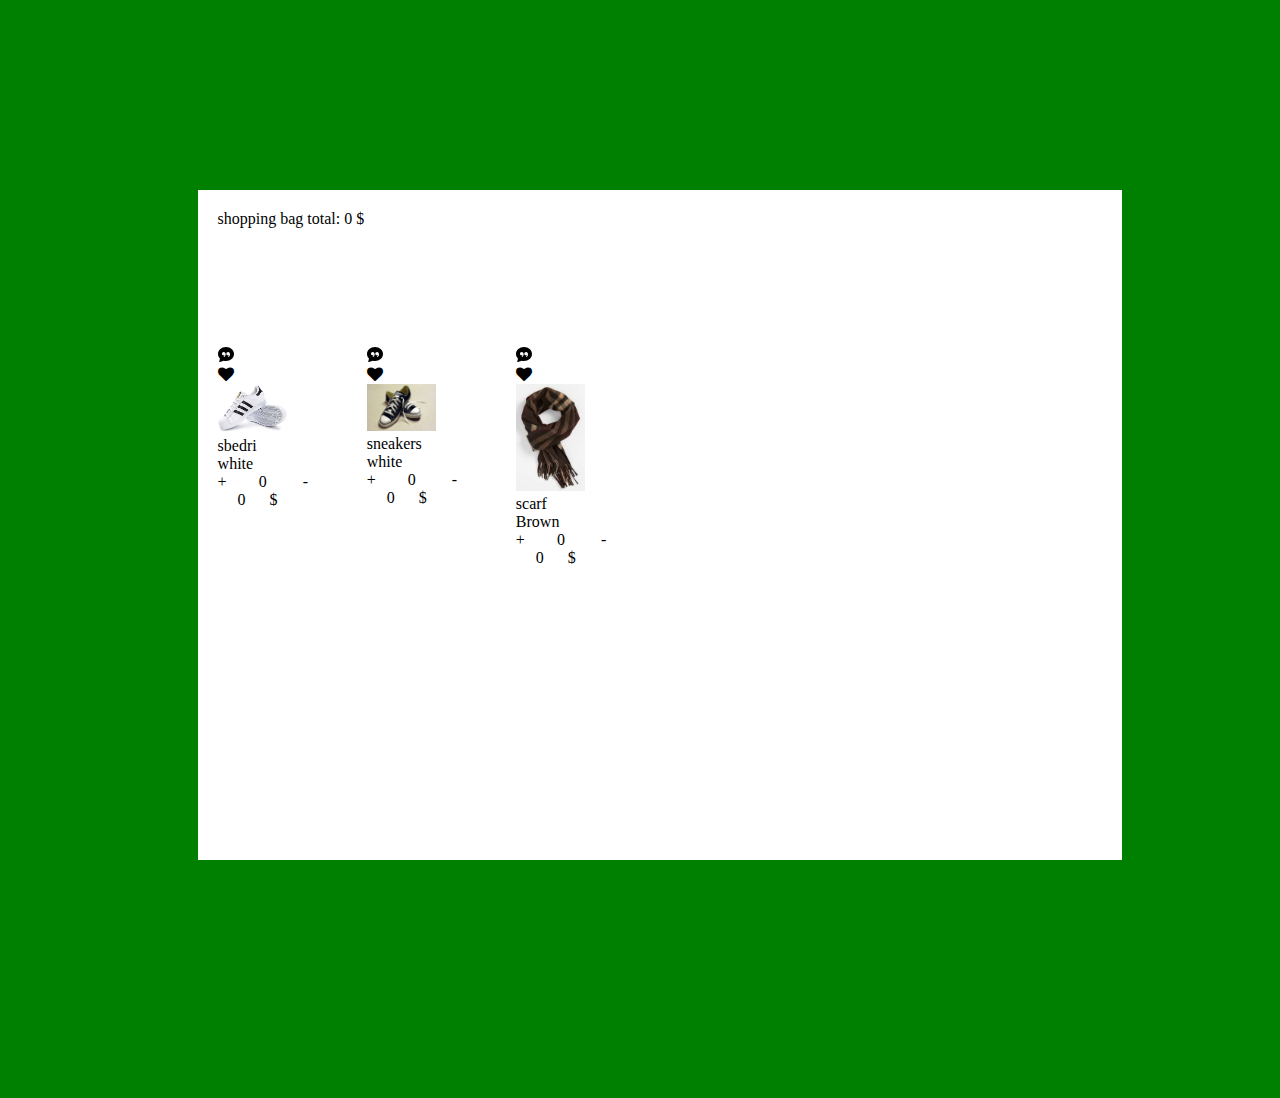
<file: pr_chek_p.html>
<!DOCTYPE html>
<html lang="en">

<head>
    <meta charset="UTF-8">
    <meta name="viewport" content="width=device-width, initial-scale=1.0">
    <link rel="stylesheet" href="https://cdn.jsdelivr.net/npm/bootstrap@4.5.3/dist/css/bootstrap.min.css"
        integrity="sha384-TX8t27EcRE3e/ihU7zmQxVncDAy5uIKz4rEkgIXeMed4M0jlfIDPvg6uqKI2xXr2" crossorigin="anonymous">
    <title>check-point</title> 
    <link rel="stylesheet" href="style.css">
    <link rel="stylesheet" href="https://cdnjs.cloudflare.com/ajax/libs/font-awesome/4.7.0/css/font-awesome.css">
</head>

<body>
    
    <section class="grid">
        <div id="row0">shopping bag total: <label id = "total" >0</label> $</div>
        <div id="row1">
            <div id="suppRow1">
                <svg width="1em" height="1em" viewBox="0 0 16 16" class="bi bi-chat-quote-fill" fill="currentColor"
                    xmlns="http://www.w3.org/2000/svg">
                    <path fill-rule="evenodd"
                        d="M16 8c0 3.866-3.582 7-8 7a9.06 9.06 0 0 1-2.347-.306c-.584.296-1.925.864-4.181 1.234-.2.032-.352-.176-.273-.362.354-.836.674-1.95.77-2.966C.744 11.37 0 9.76 0 8c0-3.866 3.582-7 8-7s8 3.134 8 7zM7.194 6.766c.087.124.163.26.227.401.428.948.393 2.377-.942 3.706a.446.446 0 0 1-.612.01.405.405 0 0 1-.011-.59c.419-.416.672-.831.809-1.22-.269.165-.588.26-.93.26C4.775 9.333 4 8.587 4 7.667 4 6.747 4.776 6 5.734 6c.271 0 .528.06.756.166l.008.004c.169.07.327.182.469.324.085.083.161.174.227.272zM11 9.073c-.269.165-.588.26-.93.26-.958 0-1.735-.746-1.735-1.666 0-.92.777-1.667 1.734-1.667.271 0 .528.06.756.166l.008.004c.17.07.327.182.469.324.085.083.161.174.227.272.087.124.164.26.228.401.428.948.392 2.377-.942 3.706a.446.446 0 0 1-.613.01.405.405 0 0 1-.011-.59c.42-.416.672-.831.81-1.22z" />
                </svg>
            </div>
            <div>
                <i class="fa fa-heart" id="image"></i>
            </div>
            <div > <img src="sbedri.jpg" width="50%" height="50%"></div>
            <div> sbedri </br> white</div>
            <div><label id="calcrow1">+</label>&nbsp;&nbsp;&nbsp;<span id="quarow1">0</span> &nbsp;&nbsp;&nbsp;<label id="calcMoinrow1">-</label></div>
            <div> <span id="sommrow1">0</span> $</div>
        </div>
        <div id="row2">
              <div id="suppRow2">
                  <svg width="1em" height="1em" viewBox="0 0 16 16" class="bi bi-chat-quote-fill" fill="currentColor"
                   xmlns="http://www.w3.org/2000/svg">
                  <path fill-rule="evenodd"
                    d="M16 8c0 3.866-3.582 7-8 7a9.06 9.06 0 0 1-2.347-.306c-.584.296-1.925.864-4.181 1.234-.2.032-.352-.176-.273-.362.354-.836.674-1.95.77-2.966C.744 11.37 0 9.76 0 8c0-3.866 3.582-7 8-7s8 3.134 8 7zM7.194 6.766c.087.124.163.26.227.401.428.948.393 2.377-.942 3.706a.446.446 0 0 1-.612.01.405.405 0 0 1-.011-.59c.419-.416.672-.831.809-1.22-.269.165-.588.26-.93.26C4.775 9.333 4 8.587 4 7.667 4 6.747 4.776 6 5.734 6c.271 0 .528.06.756.166l.008.004c.169.07.327.182.469.324.085.083.161.174.227.272zM11 9.073c-.269.165-.588.26-.93.26-.958 0-1.735-.746-1.735-1.666 0-.92.777-1.667 1.734-1.667.271 0 .528.06.756.166l.008.004c.17.07.327.182.469.324.085.083.161.174.227.272.087.124.164.26.228.401.428.948.392 2.377-.942 3.706a.446.446 0 0 1-.613.01.405.405 0 0 1-.011-.59c.42-.416.672-.831.81-1.22z" />
                  </svg>
              </div>
               <div>
                <i class="fa fa-heart" id="image" onclick="changer(this)"></i>
                  </div>
                <div> <img src="sneakers.JPG" width="50%" height="50%"></div>
                      <div> sneakers </br> white</div>
                       <div><label id="calcrow2">+</label>&nbsp;&nbsp;&nbsp;<span id="quarow2">0</span> &nbsp;&nbsp;&nbsp;<label id="calcMoinrow2">-</label></div>
         
        <div> <span id="sommrow2">0</span> $</div>
        </div>
        <div id="row3">
        <div  id="suppRow3">
            <svg width="1em" height="1em" viewBox="0 0 16 16" class="bi bi-chat-quote-fill" fill="currentColor"
                xmlns="http://www.w3.org/2000/svg">
                <path fill-rule="evenodd"
                    d="M16 8c0 3.866-3.582 7-8 7a9.06 9.06 0 0 1-2.347-.306c-.584.296-1.925.864-4.181 1.234-.2.032-.352-.176-.273-.362.354-.836.674-1.95.77-2.966C.744 11.37 0 9.76 0 8c0-3.866 3.582-7 8-7s8 3.134 8 7zM7.194 6.766c.087.124.163.26.227.401.428.948.393 2.377-.942 3.706a.446.446 0 0 1-.612.01.405.405 0 0 1-.011-.59c.419-.416.672-.831.809-1.22-.269.165-.588.26-.93.26C4.775 9.333 4 8.587 4 7.667 4 6.747 4.776 6 5.734 6c.271 0 .528.06.756.166l.008.004c.169.07.327.182.469.324.085.083.161.174.227.272zM11 9.073c-.269.165-.588.26-.93.26-.958 0-1.735-.746-1.735-1.666 0-.92.777-1.667 1.734-1.667.271 0 .528.06.756.166l.008.004c.17.07.327.182.469.324.085.083.161.174.227.272.087.124.164.26.228.401.428.948.392 2.377-.942 3.706a.446.446 0 0 1-.613.01.405.405 0 0 1-.011-.59c.42-.416.672-.831.81-1.22z" />
            </svg>
        </div>
        <div>
            <i class="fa fa-heart" id="image"></i>
        </div>
        <div> <img src="scarf.jpg" width="50%" height="50%"></div>
        <div> scarf </br> Brown</div>
        <div><label id="calcrow3">+</label>&nbsp;&nbsp;&nbsp;<span id="quarow3">0</span> &nbsp;&nbsp;&nbsp;<label id="calcMoinrow3">-</label></div>
         
        <div> <span id="sommrow3">0</span> $</div>
        </div>
    </section>
    <script src="https://code.jquery.com/jquery-3.5.1.slim.min.js"
        integrity="sha384-DfXdz2htPH0lsSSs5nCTpuj/zy4C+OGpamoFVy38MVBnE+IbbVYUew+OrCXaRkfj" crossorigin="anonymous">
    </script>
    <script src="https://cdn.jsdelivr.net/npm/popper.js@1.16.1/dist/umd/popper.min.js"
        integrity="sha384-9/reFTGAW83EW2RDu2S0VKaIzap3H66lZH81PoYlFhbGU+6BZp6G7niu735Sk7lN" crossorigin="anonymous">
    </script>
    <script src="https://cdn.jsdelivr.net/npm/bootstrap@4.5.3/dist/js/bootstrap.min.js"
        integrity="sha384-w1Q4orYjBQndcko6MimVbzY0tgp4pWB4lZ7lr30WKz0vr/aWKhXdBNmNb5D92v7s" crossorigin="anonymous">
    </script>
    <script src="check.js"></script>
</body>

</html>
</file>
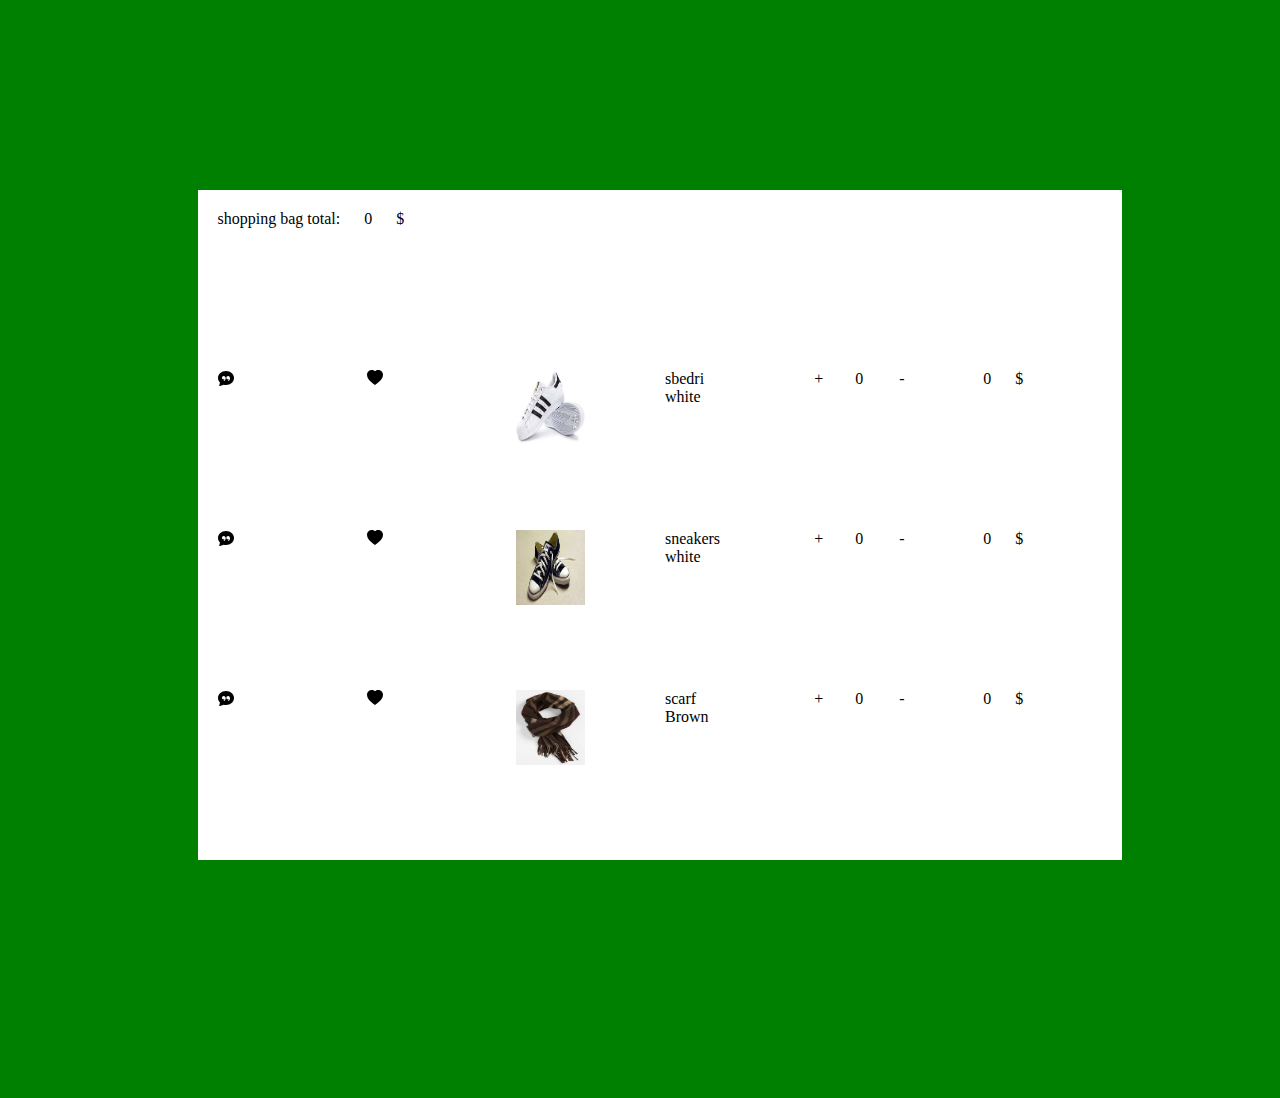
<file: travail1.html>
<!DOCTYPE html>
<html lang="en">
<head>
    <meta charset="UTF-8">
    <meta name="viewport" content="width=device-width, initial-scale=1.0">
    <link rel="stylesheet" href="https://cdn.jsdelivr.net/npm/bootstrap@4.5.3/dist/css/bootstrap.min.css" integrity="sha384-TX8t27EcRE3e/ihU7zmQxVncDAy5uIKz4rEkgIXeMed4M0jlfIDPvg6uqKI2xXr2" crossorigin="anonymous">
    <title>check-point</title>
    <style>
          body {
        background-color: green;
        height: 100vh;
    }
    span{
        padding: 20px;
    }
    .grid{
        display: grid;
        padding: 20px;
        margin: 15%;
        width: 70%;
        height: 70%;
        background-color: white;
        display: grid;
grid-template-columns: repeat(6, 1fr);
grid-template-rows: repeat(4, 1fr);
grid-column-gap: 3px;
grid-row-gap: 3px;
grid-gap:10px


        
    }
    .one {
        grid-column: 1/7;
        
    }
    .two {
        grid-row: 2/3;
        

    }
    .three{
        grid-column: 2/3;

    }
    .im{
        grid-column: 3/4;
 
    }
    .four {
        grid-column: 4/5;

    }
    .five{
        grid-column:5/6;
  
    }
    .six{
        grid-column:6/7;

    }
    .seven{
        grid-row: 3/4;
    }
    .eight{
        grid-column:2/3;
        }
        .nine {
            grid-column:3/4;

        }
        .ten{
            grid-column:4/5;

        }
        .eleven{
            grid-column:5/6;
  
        }
        .twelve {
            grid-column:6/7;

        }
        .thirteen {
            grid-row: 4/5;

        }
        .fourteen{
            grid-column: 2/3;
        }
        .fiveteen{
            grid-column: 3/4;
        }
        .sixteen{
            grid-column: 4/5;
        }
        .seventeen {
            grid-column:5/6;
            }
            .eighteen{
                grid-column:6/7;

            }
    </style>
</head>
<body>
  <section class="grid">
      <div class="one">shopping bag total: <span>0</span>  $</div>
      <div class="two">
        <svg width="1em" height="1em" viewBox="0 0 16 16" class="bi bi-chat-quote-fill" fill="currentColor" xmlns="http://www.w3.org/2000/svg">
            <path fill-rule="evenodd" d="M16 8c0 3.866-3.582 7-8 7a9.06 9.06 0 0 1-2.347-.306c-.584.296-1.925.864-4.181 1.234-.2.032-.352-.176-.273-.362.354-.836.674-1.95.77-2.966C.744 11.37 0 9.76 0 8c0-3.866 3.582-7 8-7s8 3.134 8 7zM7.194 6.766c.087.124.163.26.227.401.428.948.393 2.377-.942 3.706a.446.446 0 0 1-.612.01.405.405 0 0 1-.011-.59c.419-.416.672-.831.809-1.22-.269.165-.588.26-.93.26C4.775 9.333 4 8.587 4 7.667 4 6.747 4.776 6 5.734 6c.271 0 .528.06.756.166l.008.004c.169.07.327.182.469.324.085.083.161.174.227.272zM11 9.073c-.269.165-.588.26-.93.26-.958 0-1.735-.746-1.735-1.666 0-.92.777-1.667 1.734-1.667.271 0 .528.06.756.166l.008.004c.17.07.327.182.469.324.085.083.161.174.227.272.087.124.164.26.228.401.428.948.392 2.377-.942 3.706a.446.446 0 0 1-.613.01.405.405 0 0 1-.011-.59c.42-.416.672-.831.81-1.22z"/>
          </svg>
        </div>
      <div class="three">
          <svg width="1em" height="1em" viewBox="0 0 16 16" class="bi bi-heart-fill" fill="currentColor" xmlns="http://www.w3.org/2000/svg">
            <path fill-rule="evenodd" d="M8 1.314C12.438-3.248 23.534 4.735 8 15-7.534 4.736 3.562-3.248 8 1.314z"/>
          </svg>
      </div>
      <div class="im"> <img src="sbedri.jpg" width="50%" height="50%"></div>
      <div class="four"> sbedri  </br> white</div>
      <div class="five">+&nbsp;&nbsp;&nbsp;<span class="span">0</span> &nbsp;&nbsp;&nbsp;-</div>
      <div class="six"> <span>0</span> $</div>
      <div class="seven"> 
          <svg width="1em" height="1em" viewBox="0 0 16 16" class="bi bi-chat-quote-fill" fill="currentColor" xmlns="http://www.w3.org/2000/svg">
             <path fill-rule="evenodd" d="M16 8c0 3.866-3.582 7-8 7a9.06 9.06 0 0 1-2.347-.306c-.584.296-1.925.864-4.181 1.234-.2.032-.352-.176-.273-.362.354-.836.674-1.95.77-2.966C.744 11.37 0 9.76 0 8c0-3.866 3.582-7 8-7s8 3.134 8 7zM7.194 6.766c.087.124.163.26.227.401.428.948.393 2.377-.942 3.706a.446.446 0 0 1-.612.01.405.405 0 0 1-.011-.59c.419-.416.672-.831.809-1.22-.269.165-.588.26-.93.26C4.775 9.333 4 8.587 4 7.667 4 6.747 4.776 6 5.734 6c.271 0 .528.06.756.166l.008.004c.169.07.327.182.469.324.085.083.161.174.227.272zM11 9.073c-.269.165-.588.26-.93.26-.958 0-1.735-.746-1.735-1.666 0-.92.777-1.667 1.734-1.667.271 0 .528.06.756.166l.008.004c.17.07.327.182.469.324.085.083.161.174.227.272.087.124.164.26.228.401.428.948.392 2.377-.942 3.706a.446.446 0 0 1-.613.01.405.405 0 0 1-.011-.59c.42-.416.672-.831.81-1.22z"/>
         </svg>
      </div>
         <div class="eight">
            <svg width="1em" height="1em" viewBox="0 0 16 16" class="bi bi-heart-fill" fill="currentColor" xmlns="http://www.w3.org/2000/svg">
                <path fill-rule="evenodd" d="M8 1.314C12.438-3.248 23.534 4.735 8 15-7.534 4.736 3.562-3.248 8 1.314z"/>
              </svg>
        </div>
        <div class="nine"> <img src="sneakers.JPG" width="50%" height="50%"></div>
        <div class="ten"> sneakers  </br> white</div>
        <div class="eleven">+&nbsp;&nbsp;&nbsp;<span class="span">0</span> &nbsp;&nbsp;&nbsp;-</div>
        <div class="twelve"> <span>0</span> $</div>
        <div class="thirteen">
            <svg width="1em" height="1em" viewBox="0 0 16 16" class="bi bi-chat-quote-fill" fill="currentColor" xmlns="http://www.w3.org/2000/svg">
                <path fill-rule="evenodd" d="M16 8c0 3.866-3.582 7-8 7a9.06 9.06 0 0 1-2.347-.306c-.584.296-1.925.864-4.181 1.234-.2.032-.352-.176-.273-.362.354-.836.674-1.95.77-2.966C.744 11.37 0 9.76 0 8c0-3.866 3.582-7 8-7s8 3.134 8 7zM7.194 6.766c.087.124.163.26.227.401.428.948.393 2.377-.942 3.706a.446.446 0 0 1-.612.01.405.405 0 0 1-.011-.59c.419-.416.672-.831.809-1.22-.269.165-.588.26-.93.26C4.775 9.333 4 8.587 4 7.667 4 6.747 4.776 6 5.734 6c.271 0 .528.06.756.166l.008.004c.169.07.327.182.469.324.085.083.161.174.227.272zM11 9.073c-.269.165-.588.26-.93.26-.958 0-1.735-.746-1.735-1.666 0-.92.777-1.667 1.734-1.667.271 0 .528.06.756.166l.008.004c.17.07.327.182.469.324.085.083.161.174.227.272.087.124.164.26.228.401.428.948.392 2.377-.942 3.706a.446.446 0 0 1-.613.01.405.405 0 0 1-.011-.59c.42-.416.672-.831.81-1.22z"/>
              </svg>
            </div>
            <div class="fourteen">
                <svg width="1em" height="1em" viewBox="0 0 16 16" class="bi bi-heart-fill" fill="currentColor" xmlns="http://www.w3.org/2000/svg">
                    <path fill-rule="evenodd" d="M8 1.314C12.438-3.248 23.534 4.735 8 15-7.534 4.736 3.562-3.248 8 1.314z"/>
                  </svg>
              </div>
              <div class="fiveteen"> <img src="scarf.jpg" width="50%" height="50%"></div>
              <div class="sixteen"> scarf  </br> Brown</div>
              <div class="seventeen">+&nbsp;&nbsp;&nbsp;<span class="span">0</span> &nbsp;&nbsp;&nbsp;-</div>
              <div class="eighteen"> <span>0</span> $</div>







    
  </section>
    <script src="https://code.jquery.com/jquery-3.5.1.slim.min.js" integrity="sha384-DfXdz2htPH0lsSSs5nCTpuj/zy4C+OGpamoFVy38MVBnE+IbbVYUew+OrCXaRkfj" crossorigin="anonymous"></script>
    <script src="https://cdn.jsdelivr.net/npm/popper.js@1.16.1/dist/umd/popper.min.js" integrity="sha384-9/reFTGAW83EW2RDu2S0VKaIzap3H66lZH81PoYlFhbGU+6BZp6G7niu735Sk7lN" crossorigin="anonymous"></script>
    <script src="https://cdn.jsdelivr.net/npm/bootstrap@4.5.3/dist/js/bootstrap.min.js" integrity="sha384-w1Q4orYjBQndcko6MimVbzY0tgp4pWB4lZ7lr30WKz0vr/aWKhXdBNmNb5D92v7s" crossorigin="anonymous"></script>    
</body>
</html>
</file>
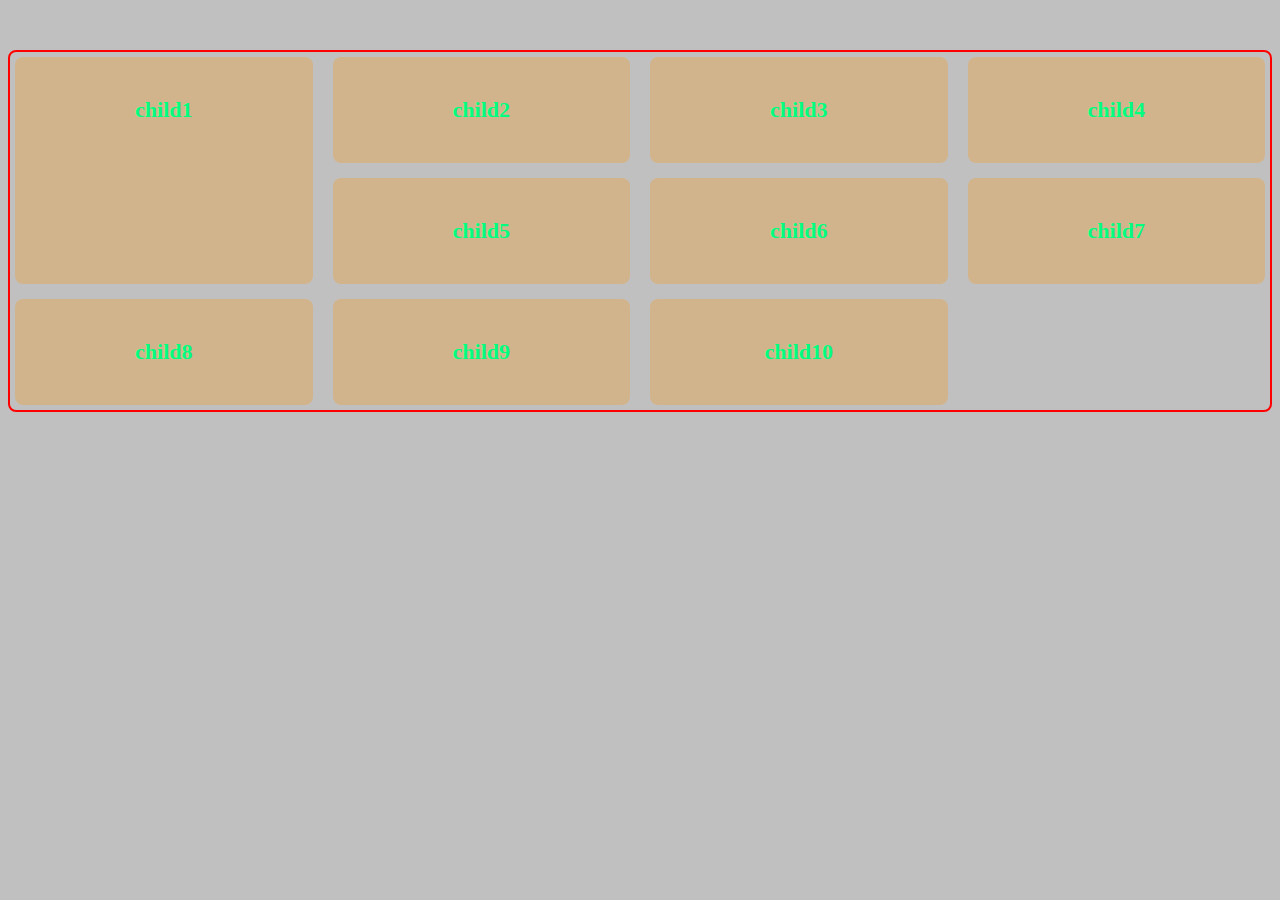
<file: img/index1.html>
<!DOCTYPE html>
<html lang="en">
<head>
    <meta charset="UTF-8">
    <meta name="viewport" content="width=device-width, initial-scale=1.0">
    <title>doc1</title>
 <STyle>
    * {
        border-radius: 8px;
        background-color: silver;
    }
    .child{
        color: springgreen;
        background-color: tan;
        font-weight: bolder;
        font-size: 22px;
        text-align: center;
        margin: 5px;
        padding: 40px;
        
    }
    .child1 {
        grid-column: 1/2;
        grid-row: 1/3;
    }


    .container {
        display: grid;
        grid-template-columns:1fr 1fr 1fr 1fr;
        grid-template-rows: 1fr 1fr ;
        gap: 5px 10px;
        
        
        border:2px solid red;
        margin:50px auto;       
         width: auto;

    
     }
 </STyle>   
</head>
<body>
   <div class="container">
          <div class="child child1">child1</div>
          <div class="child child2">child2</div>
          <div class="child child3">child3</div>
          <div class="child child4">child4</div>
          <div class="child child5">child5</div>
          <div class="child child6">child6</div>
          <div class="child child7">child7</div>
          <div class="child child8">child8</div>
          <div class="child child9">child9</div> 
          <div class="child child10">child10</div>
   </div>    
</body>
</html>
</file>
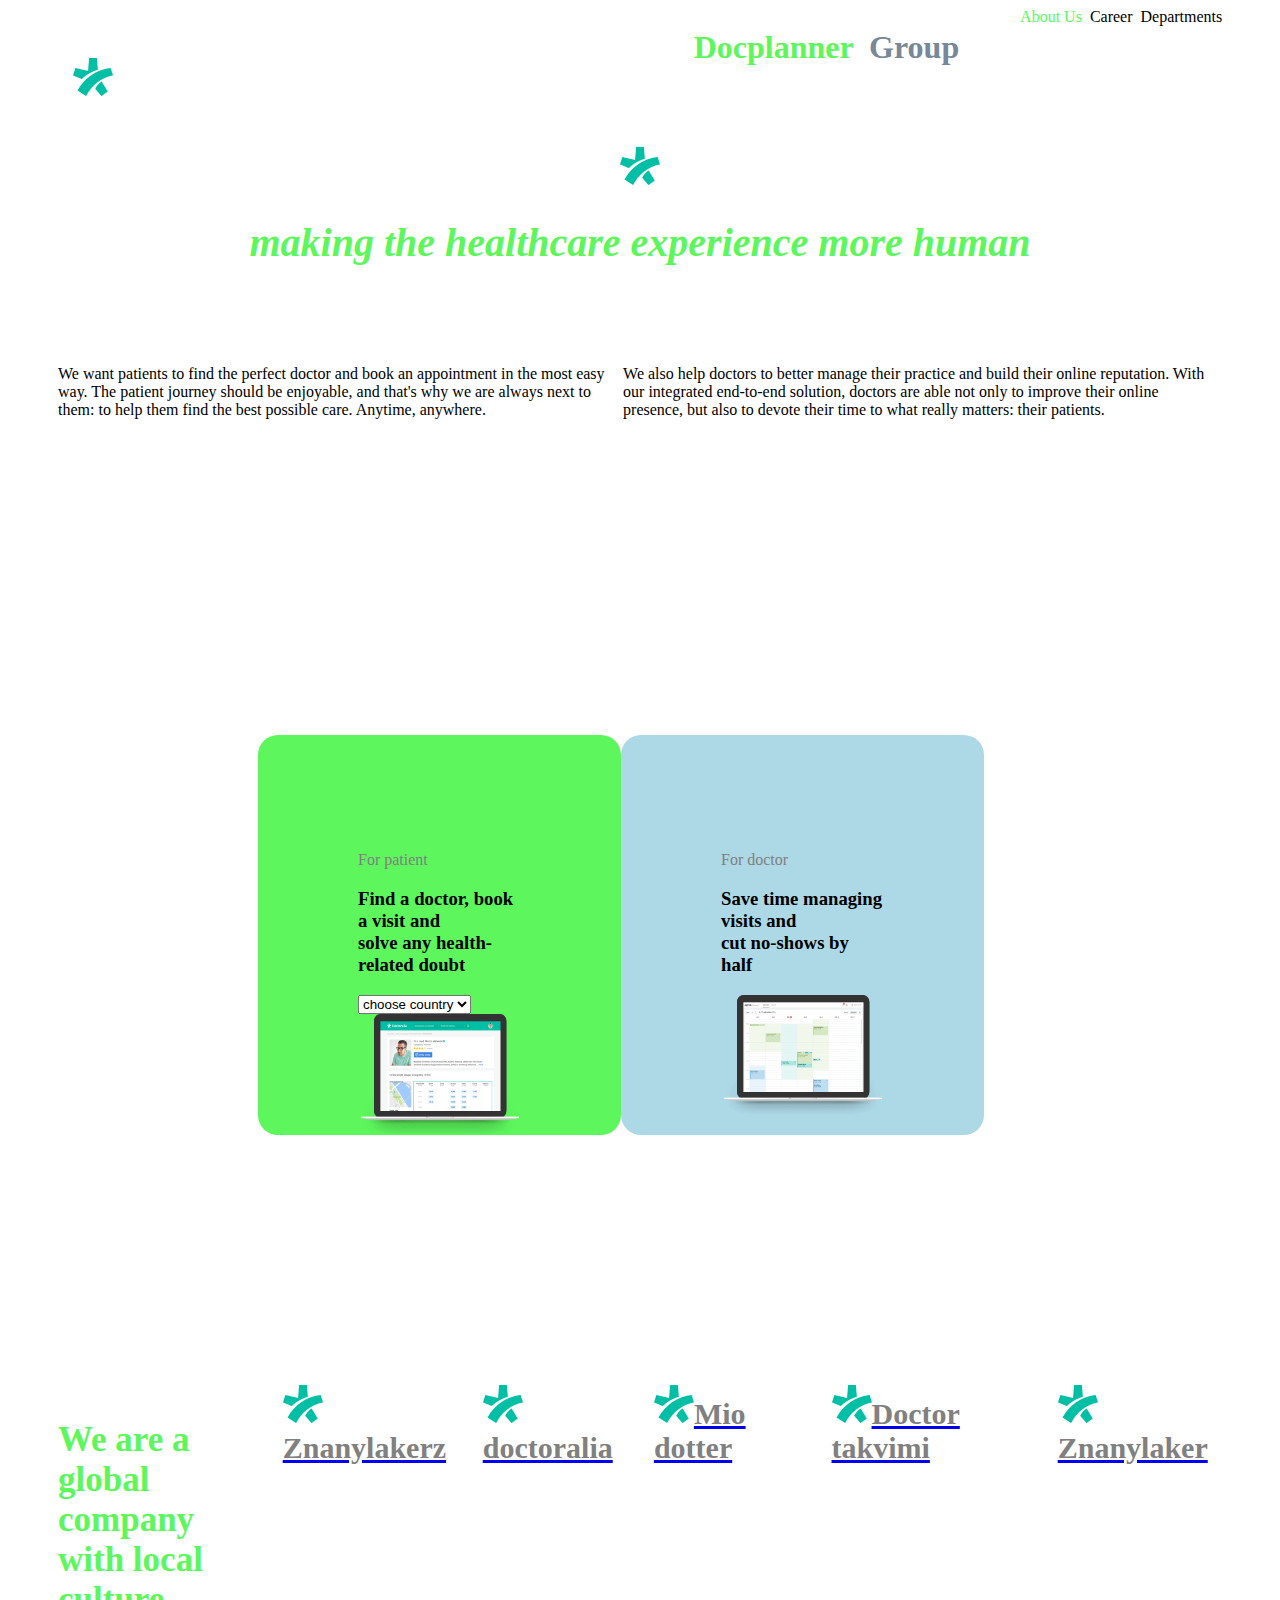
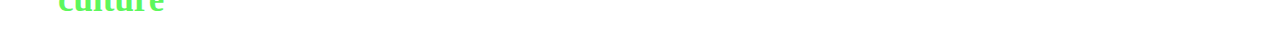
<file: img/PROJET.HTML>
<!DOCTYPE html>
<html lang="en">
<head>
    <script>
        var el
        console.log(docplanner);
    </script>
    <meta charset="UTF-8">
    <meta name="viewport" content="width=device-width, initial-scale=1.0">
    <title>Docplanner Group</title>
<style>
    body {
        background-color: white;
        height: 100vh;
        
     
    }
.img {
margin: 50px;
padding-right: 500px; 
   }
.style{
    color: rgb(93, 247, 93);
}
.style1 {
    color: lightslategray;
}
   .box{
       display: flex;
       justify-content: space-around;

        }
    .box1 {
        display: flex;
    }    
    .box2 {
        display: flex;
    }
    .box3 {
        display: flex;
    }
    .box4{
        display: flex;
    }
    .box5{
        display: flex;
    }
    .style2 {
        color: rgb(93, 247, 93);
 
    }
  
 .style3 {
     font-size: 20px;
 } 
.box6 {
    display: flex;
    justify-content: center;
}
 h2{
    color: rgb(93, 247, 93);
    text-align: center;
    font-style: italic;
    font-size: 40px;

 }
 .box7
 {
     display:flex;
     padding: 50px;
  }
  .box8 {
      display: flex;
      padding: 50px;
      margin: 200px;
      width: 200px;
      height: 400px;
  }
  .style4 {
    padding-left: 100px;
        padding-right: 100px;
        padding-bottom: 100px;
        padding-top: 100px;
        background-color: rgb(93, 247, 93) ;
        border-bottom-left-radius: 20px 20px;
        border-bottom-right-radius: 20px 20px;
        border-top-left-radius: 20px 20px;
        border-top-right-radius: 20px 20px; 
        
  }
  .style5 {
      color: grey;
  }
  .style6 {
    padding-left: 100px;
        padding-right: 100px;
        padding-bottom: 100px;
        padding-top: 100px;
        background-color: lightblue ;
        border-bottom-left-radius: 20px 20px;
        border-bottom-right-radius: 20px 20px;
        border-top-left-radius: 20px 20px;
        border-top-right-radius: 20px 20px; 
  }
  .box9
  {
      display: flex;
      margin: 50px;
  }
  .p{
      font-size: 35px;
      color:  rgb(93, 247, 93);
  }
  a:hover{
      background-color: gold;
      text-decoration: none;

  }
  .style8{
      font-size: 30px;
  }
    </style>
</head>
<body>
    <header class="box">
     
       
        <nav class="box1"> <img src="logo.png" class="img"> </nav>
      <h1 class="box2">  <div class="style"> Docplanner &nbsp;</div> <div class="style1">Group</div> </h1>
      <p class="style3" ><div class="box4" ><div class="style2">About Us</div> &nbsp;<div class="box4">&nbsp;Career&nbsp;</div> <div class="box5">&nbsp;Departments&nbsp;</div></div></p>
    </header>
    <div class="box6"><img src="logo.png"></div>
    <h2>making the healthcare experience more human </h2>
    <div class="box7">
        <p>We want patients to find the perfect doctor and book an appointment in the most easy way. The patient journey should be enjoyable, and that's why we are always next to them: to help them find the best possible care. Anytime, anywhere.</p>
    <p>We also help doctors to better manage their practice and build their online reputation. With our integrated end-to-end solution, doctors are able not only to improve their online presence, but also to devote their time to what really matters: their patients.</p>
</div>
<div class="box8">
    <div class="style4"><p class="style5">For patient</br></p> 
       <h3> Find a doctor, book a visit and</br> solve any health-related doubt</h3>
    
    <select><option value="Choose country">choose country</option>
    <option value="tunisie">tunisie</option>
    <option value="france">france</option>
    <option value="allemagne">allemagne</option>
</select>

<img src="1.png" height="122" width="163"></div>
    <div class="style6"><p class="style5">For doctor</br></p> 
       <h3> Save time managing visits and</br> cut no-shows by half </h3>
        <img src="2.png" height="122" width="163"></div>
    </div>
</div>
<div class="box9">
    <p class="p">
       <b> We are a global </br>company</br> with local culture</b>
    </p>
    <div class="style8"><a href="https://www.znanylekarz.pl/?__hstc=94104962.cbe9f6cdea60861da42a857ebf0e57ac.1604000739142.1604067544008.1604073901147.5&__hssc=94104962.1.1604073901147&__hsfp=1680212492">
        <img src="logo.png" alt=""><b class="style5">Znanylakerz</b> </a>
    </div>
    &nbsp; &nbsp;   &nbsp; &nbsp;
    <div div class="style8"><a href="https://www.znanylekarz.pl/?__hstc=94104962.cbe9f6cdea60861da42a857ebf0e57ac.1604000739142.1604067544008.1604073901147.5&__hssc=94104962.1.1604073901147&__hsfp=1680212492">
        <img src="logo.png" alt=""><b class="style5">doctoralia</b> </a>
    </div>

    &nbsp; &nbsp;   &nbsp; &nbsp;
    <div div class="style8"><a href="https://www.znanylekarz.pl/?__hstc=94104962.cbe9f6cdea60861da42a857ebf0e57ac.1604000739142.1604067544008.1604073901147.5&__hssc=94104962.1.1604073901147&__hsfp=1680212492">
        <img src="logo.png" alt=""><b class="style5">Mio dotter</b> </a>
    </div>

    &nbsp; &nbsp;   &nbsp; &nbsp;
    <div div class="style8"><a href="https://www.znanylekarz.pl/?__hstc=94104962.cbe9f6cdea60861da42a857ebf0e57ac.1604000739142.1604067544008.1604073901147.5&__hssc=94104962.1.1604073901147&__hsfp=1680212492">
        <img src="logo.png" alt=""><b class="style5">Doctor takvimi</b> </a>
    </div>

    &nbsp; &nbsp;   &nbsp; &nbsp;
    <div div class="style8"><a href="https://www.znanylekarz.pl/?__hstc=94104962.cbe9f6cdea60861da42a857ebf0e57ac.1604000739142.1604067544008.1604073901147.5&__hssc=94104962.1.1604073901147&__hsfp=1680212492">
        <img src="logo.png"><b class="style5">Znanylaker</b> </a>
    </div>
    
</div>

</body>
</html>
</file>
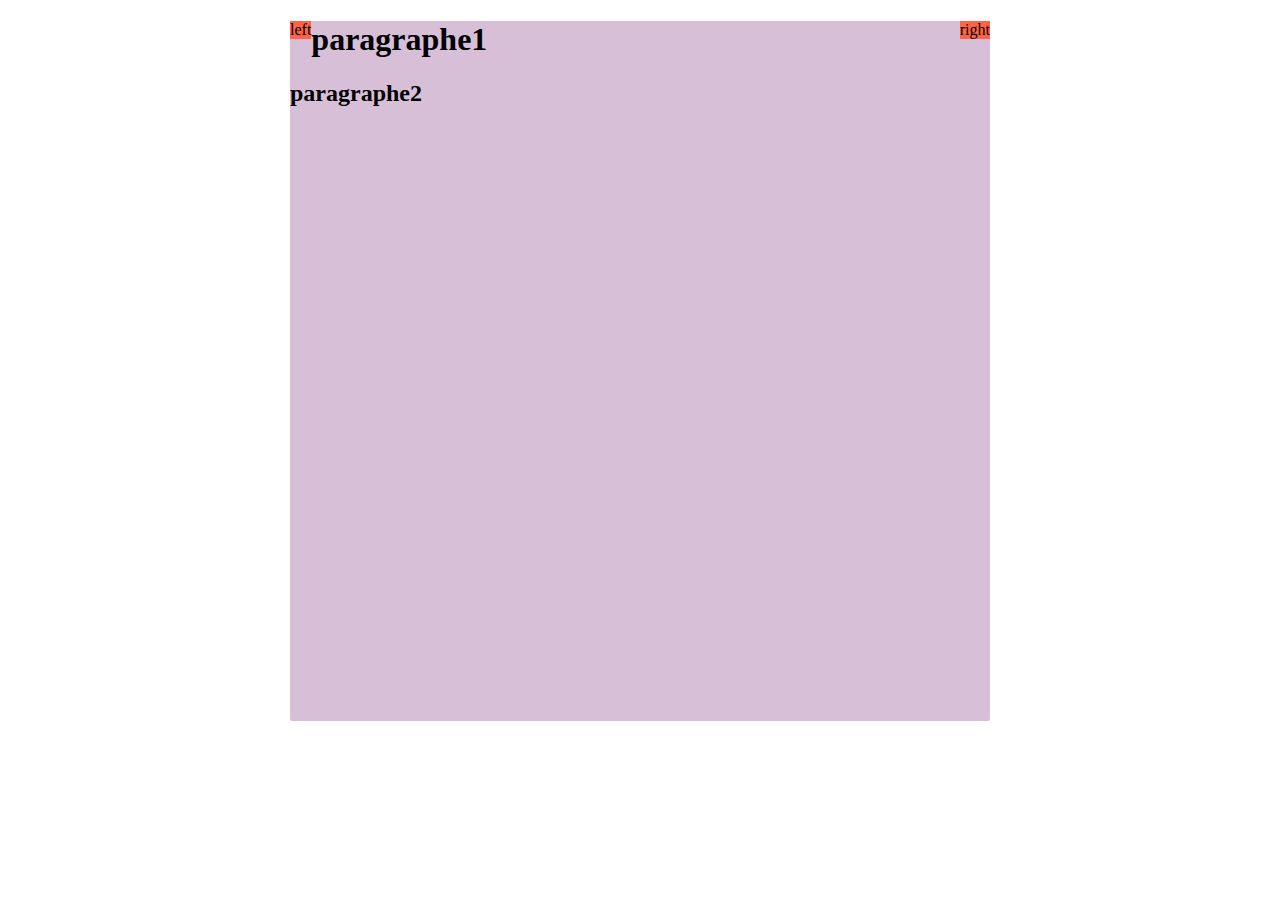
<file: img/test._med.html>
<!DOCTYPE html>
<html lang="en">
<head>
    <meta charset="UTF-8">
    <meta name="viewport" content="width=device-width, initial-scale=1.0">
    <title>Document</title>
<style>
    .container {
        width: 700px;
        height: 700px;
        background-color: thistle;
        margin:20px auto;
        border-radius: 2px;
    }
   .left{
       display: block;
       background-color:tomato;
       margin-bottom: 20px;
       float: left;
   }
   .right{
    display: block;
       background-color:tomato;
    float: right;
   }
   .x
   }
   .parent{
       padding: 50px;
       position: relative;
   }
</style>
</head>
<body>
   <div class="container">
         <div class="left">left</div> 
        <div class="right">right </div>
        <div class="clear"></div>
         <div class="p"><h1>paragraphe1</h1></div>
         <div class="p"><h2>paragraphe2</h2></div>


</div> 
</body>
</html>
</file>
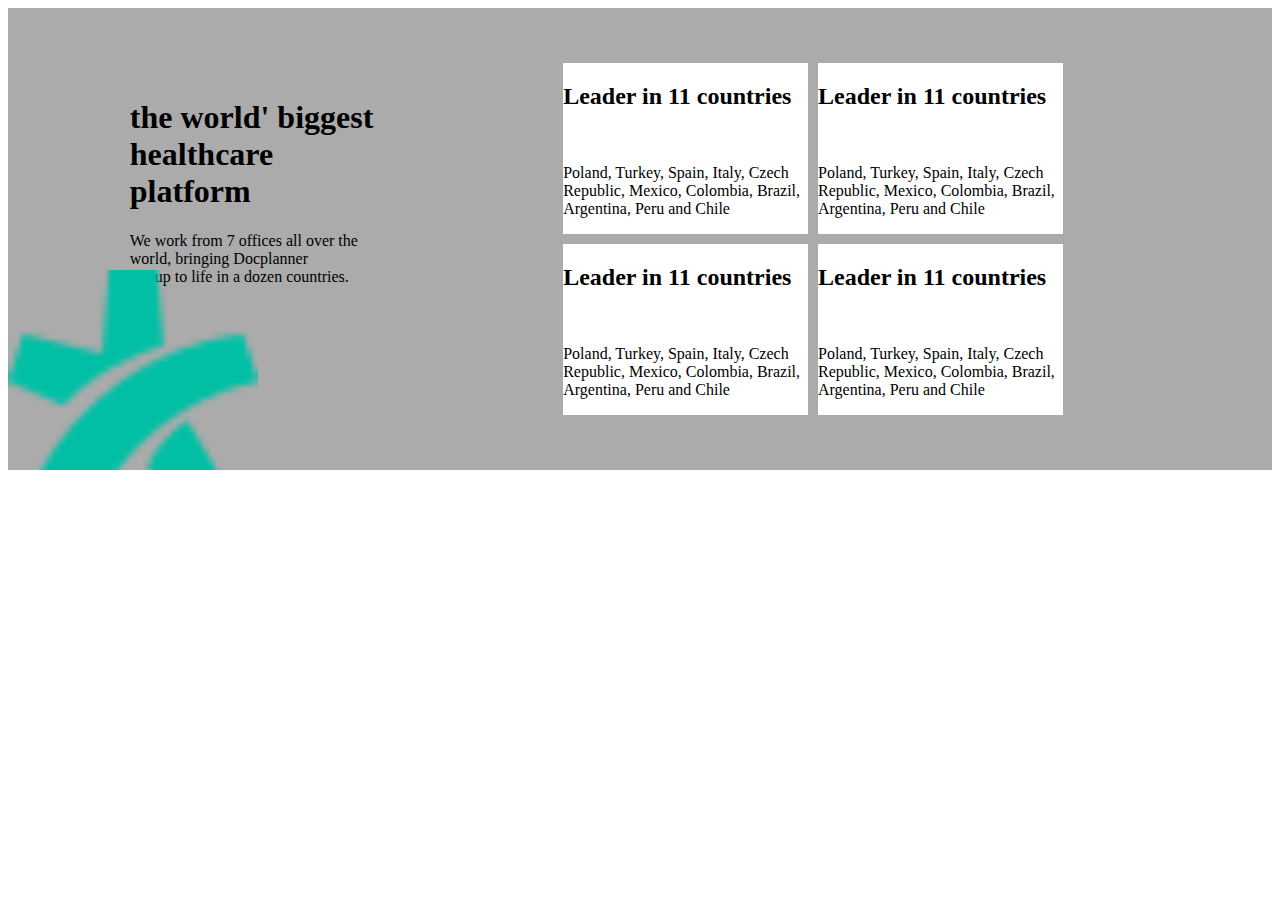
<file: img/test.html>
<!DOCTYPE html>
<html lang="en">

<head>
    <meta charset="UTF-8">
    <meta name="viewport" content="width=device-width, initial-scale=1.0">
    <title>Document</title>
    <style>
        .initbox {
            position: relative;
            display: flex;
            background-color: #ababab;
            justify-content: space-around;
            overflow: hidden;
            padding: 50px 20px;
        }
        img.bgImg{
            position: absolute;
            bottom: -50px;
            left: 0;
        }
        .box {
            padding: 20px;
            flex-basis: 20%;
        }
        .smallbox {
           display: flex;
           flex-wrap: wrap; 
           flex-basis: 50%;
        }
    
        .innerBox {
            background-color: white;
            flex-basis: 40%;
            margin: 5px;
        }
        
    </style>
</head>

<body>



    <div class="initbox">
        <img class="bgImg" src="logo.png" width="250" height="250">
        <div class="box">
            <h1 id="st">the world' biggest </br>healthcare platform </h1>
            <p class="sm1">We work from 7 offices all over the world, bringing Docplanner </br> Group to life in a dozen
                countries.</p>
        </div>
        <div class="smallbox">
            <div class="innerBox"> 
                <h2>Leader in 11 countries </h2><br>
                <p>Poland, Turkey, Spain, Italy, Czech Republic, Mexico, Colombia,
                Brazil, Argentina, Peru and Chile</p>
            </div>
            <div class="innerBox"> 
                <h2>Leader in 11 countries </h2><br>
                <p>Poland, Turkey, Spain, Italy, Czech Republic, Mexico, Colombia,
                Brazil, Argentina, Peru and Chile</p>
            </div>
            <div class="innerBox"> 
                <h2>Leader in 11 countries </h2><br>
                <p>Poland, Turkey, Spain, Italy, Czech Republic, Mexico, Colombia,
                Brazil, Argentina, Peru and Chile</p>
            </div>
            <div class="innerBox"> 
                <h2>Leader in 11 countries </h2><br>
                <p>Poland, Turkey, Spain, Italy, Czech Republic, Mexico, Colombia,
                Brazil, Argentina, Peru and Chile</p>
            </div>



        </div>

    </div>


</body>

</html>
</file>
<file: style.css>
body {
            background-color: green;
            height: 100vh;
        }

        span {
            padding: 20px;
        }

        .grid {
            display: grid;
            padding: 20px;
            margin: 15%;
            width: 70%;
            height: 70%;
            background-color: white;
            grid-template-columns: repeat(6, 1fr);
            grid-template-rows: repeat(4, 1fr);
            grid-column-gap: 3px;
            grid-row-gap: 3px;
            grid-gap: 10px
        }
#row0 {
    grid-column: 1/7;
}
</file>
